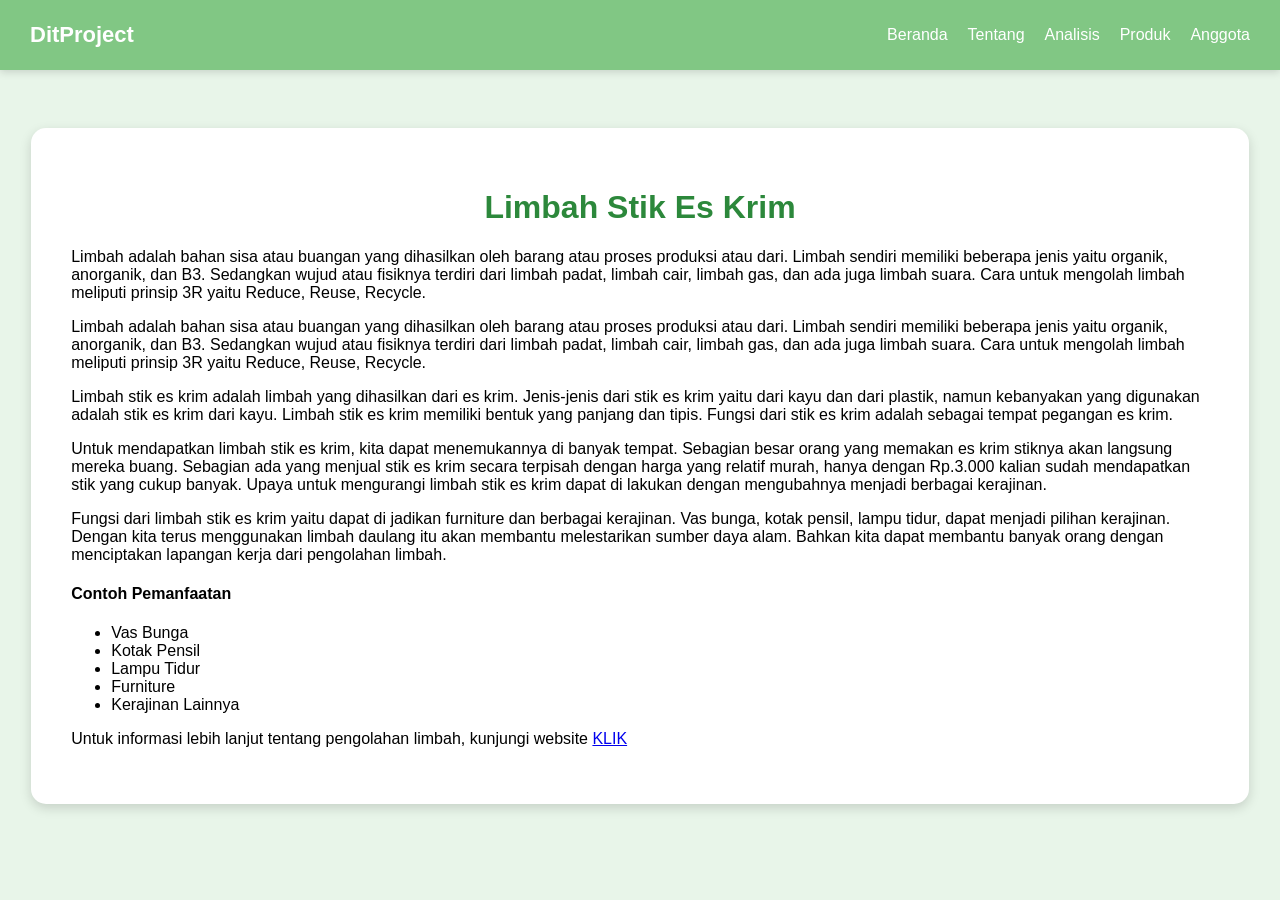
<file: link kolaborasi/bahasa-indonesia.html>
<!DOCTYPE html>
<html lang="en">
<head>
    <meta charset="UTF-8">
    <meta name="viewport" content="width=device-width, initial-scale=1.0">
    <title>Bahasa Indonesia</title>
    <link rel="stylesheet" href="../link kolaborasi css/indonesia.css">
</head>
<body>

<!-- NAVBAR -->
<header class="navbar">
    <div class="navbar-logo">DitProject</div>

    <nav class="navbar-menu">
        <ul>
            <li><a href="#Beranda">Beranda</a></li>
            <li><a href="#Tentang">Tentang</a></li>
            <li><a href="#Analisis">Analisis</a></li>
            <li><a href="#Produk">Produk</a></li>
            <li><a href="#Anggota">Anggota</a></li>
        </ul>
    </nav>
</header>

<section id="Beranda"></section>
<section id="Tentang"></section>
<section id="Analisis"></section>
<section id="Produk"></section>
<section id="Anggota"></section>

<!-- KONTEN -->
<div class="content-wrapper">
    <h1 style="text-align:center; color:#2c883b;">Limbah Stik Es Krim</h1>

    <p>Limbah adalah bahan sisa atau buangan yang dihasilkan oleh barang atau proses produksi atau dari. Limbah sendiri memiliki beberapa jenis yaitu organik, anorganik, dan B3. Sedangkan wujud atau fisiknya terdiri dari limbah padat, limbah cair, limbah gas, dan ada juga limbah suara. Cara untuk mengolah limbah meliputi prinsip 3R yaitu Reduce, Reuse, Recycle.</p>

    <p>Limbah adalah bahan sisa atau buangan yang dihasilkan oleh barang atau proses produksi atau dari. Limbah sendiri memiliki beberapa jenis yaitu organik, anorganik, dan B3. Sedangkan wujud atau fisiknya terdiri dari limbah padat, limbah cair, limbah gas, dan ada juga limbah suara. Cara untuk mengolah limbah meliputi prinsip 3R yaitu Reduce, Reuse, Recycle.</p>

    <p>Limbah stik es krim adalah limbah yang dihasilkan dari es krim. Jenis-jenis dari stik es krim yaitu dari kayu dan dari plastik, namun kebanyakan yang digunakan adalah stik es krim dari kayu. Limbah stik es krim memiliki bentuk yang panjang dan tipis. Fungsi dari stik es krim adalah sebagai tempat pegangan es krim.</p>

    <p>Untuk mendapatkan limbah stik es krim, kita dapat menemukannya di banyak tempat. Sebagian besar orang yang memakan es krim stiknya akan langsung mereka buang. Sebagian ada yang menjual stik es krim secara terpisah dengan harga yang relatif murah, hanya dengan Rp.3.000 kalian sudah mendapatkan stik yang cukup banyak. Upaya untuk mengurangi limbah stik es krim dapat di lakukan dengan mengubahnya menjadi berbagai kerajinan.</p>

    <p>Fungsi dari limbah stik es krim yaitu dapat di jadikan furniture dan berbagai kerajinan. Vas bunga, kotak pensil, lampu tidur, dapat menjadi pilihan kerajinan. Dengan kita terus menggunakan limbah daulang itu akan membantu melestarikan sumber daya alam. Bahkan kita dapat membantu banyak orang dengan menciptakan lapangan kerja dari pengolahan limbah.</p>

    <h4>Contoh Pemanfaatan</h4>
    <ul>
        <li>Vas Bunga</li>
        <li>Kotak Pensil</li>
        <li>Lampu Tidur</li>
        <li>Furniture</li>
        <li>Kerajinan Lainnya</li>
    </ul>

    <p>Untuk informasi lebih lanjut tentang pengolahan limbah, kunjungi website <a href="https://www.menlhk.go.id/">KLIK</a></p>
</div>

</body>
</html>
</file>
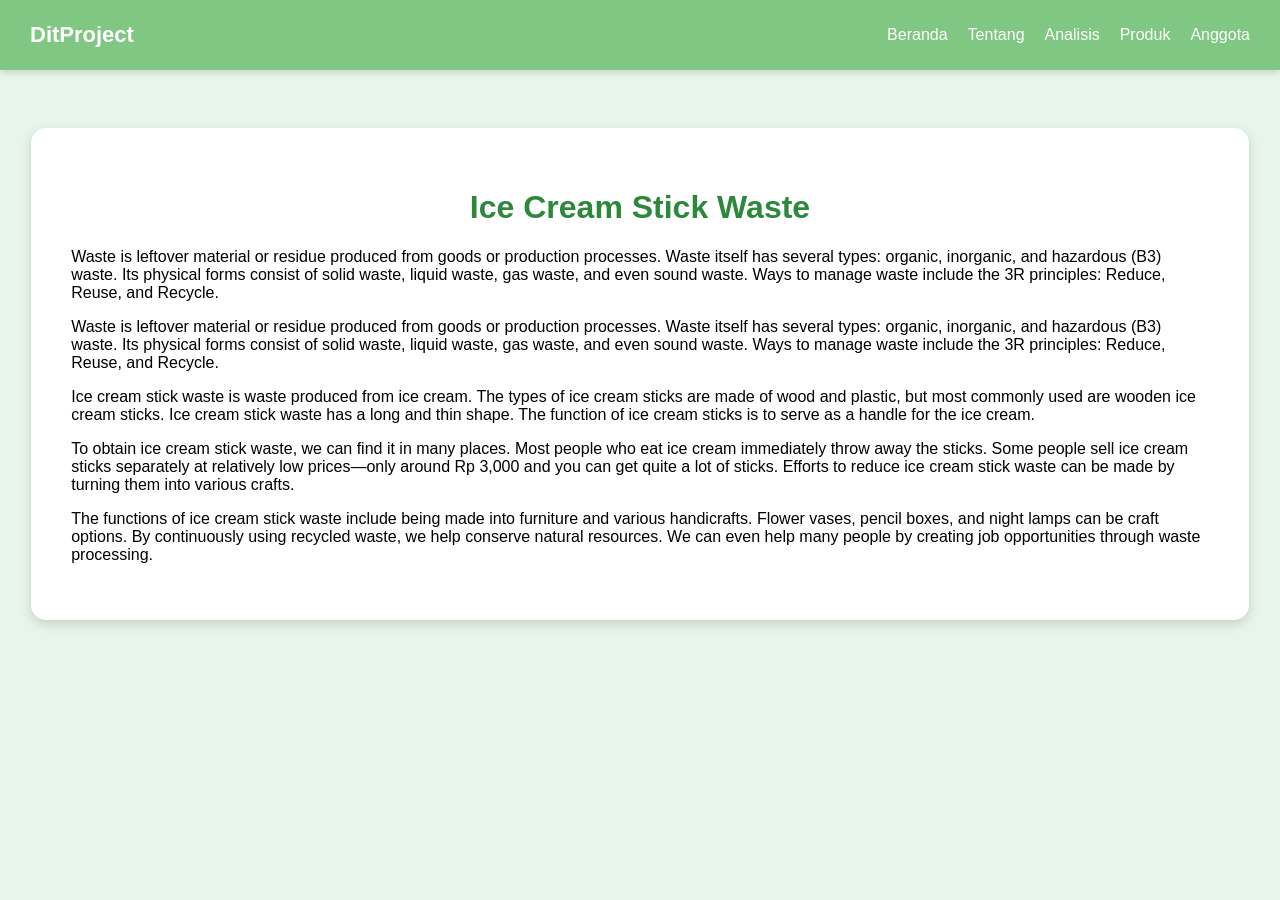
<file: link kolaborasi/bahasa-inggris.html>
<!DOCTYPE html>
<html lang="en">
<head>
    <meta charset="UTF-8">
    <meta name="viewport" content="width=device-width, initial-scale=1.0">
    <link rel="stylesheet" href="../link kolaborasi css/inggris.css">
    <title>Bahasa Inggris</title>
</head>
<body>
    <!-- NAVBAR -->
<header class="navbar">
    <div class="navbar-logo">DitProject</div>

    <nav class="navbar-menu">
        <ul>
            <li><a href="#Beranda">Beranda</a></li>
            <li><a href="#Tentang">Tentang</a></li>
            <li><a href="#Analisis">Analisis</a></li>
            <li><a href="#Produk">Produk</a></li>
            <li><a href="#Anggota">Anggota</a></li>
        </ul>
    </nav>
</header>

<section id="Beranda"></section>
<section id="Tentang"></section>
<section id="Analisis"></section>
<section id="Produk"></section>
<section id="Anggota"></section>

<div class="content-wrapper">
    <h1 style="text-align:center; color:#2c883b;">Ice Cream Stick Waste</h1>

<p>Waste is leftover material or residue produced from goods or production processes. Waste itself has several types: organic, inorganic, and hazardous (B3) waste. Its physical forms consist of solid waste, liquid waste, gas waste, and even sound waste. Ways to manage waste include the 3R principles: Reduce, Reuse, and Recycle.</p>

<p>Waste is leftover material or residue produced from goods or production processes. Waste itself has several types: organic, inorganic, and hazardous (B3) waste. Its physical forms consist of solid waste, liquid waste, gas waste, and even sound waste. Ways to manage waste include the 3R principles: Reduce, Reuse, and Recycle.</p>

<p>Ice cream stick waste is waste produced from ice cream. The types of ice cream sticks are made of wood and plastic, but most commonly used are wooden ice cream sticks. Ice cream stick waste has a long and thin shape. The function of ice cream sticks is to serve as a handle for the ice cream.</p>

<p>To obtain ice cream stick waste, we can find it in many places. Most people who eat ice cream immediately throw away the sticks. Some people sell ice cream sticks separately at relatively low prices—only around Rp 3,000 and you can get quite a lot of sticks. Efforts to reduce ice cream stick waste can be made by turning them into various crafts.</p>

<p>The functions of ice cream stick waste include being made into furniture and various handicrafts. Flower vases, pencil boxes, and night lamps can be craft options. By continuously using recycled waste, we help conserve natural resources. We can even help many people by creating job opportunities through waste processing.</p>
</body>
</html>
</file>
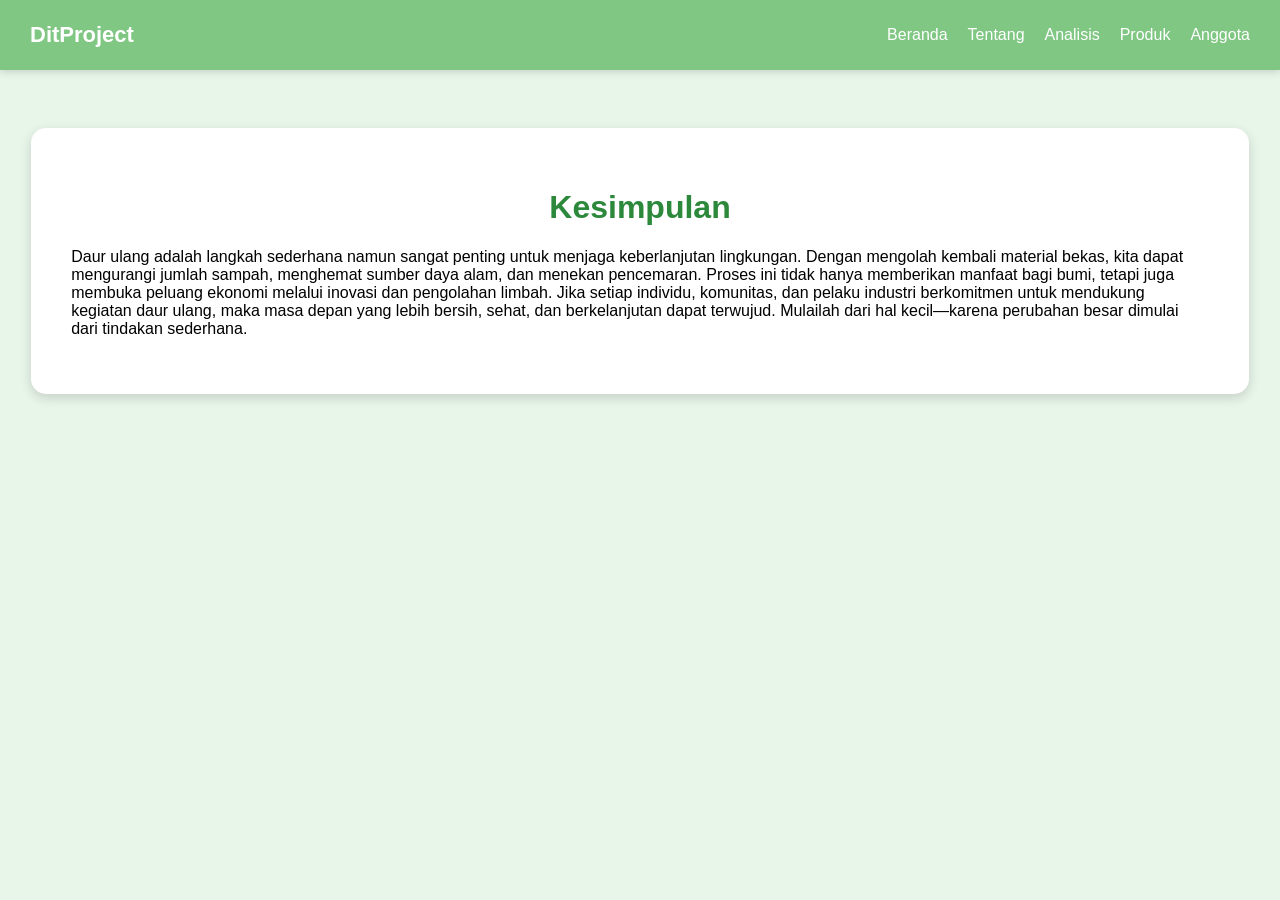
<file: link kolaborasi/kesimpulan.html>
<!DOCTYPE html>
<html lang="en">
<head>
    <meta charset="UTF-8">
    <meta name="viewport" content="width=device-width, initial-scale=1.0">
    <title>Kesimpulan</title>
    <link rel="stylesheet" href="../link kolaborasi css/kesimpulan.css">
</head>
<body>

<!-- NAVBAR -->
<header class="navbar">
    <div class="navbar-logo">DitProject</div>

    <nav class="navbar-menu">
        <ul>
            <li><a href="#Beranda">Beranda</a></li>
            <li><a href="#Tentang">Tentang</a></li>
            <li><a href="#Analisis">Analisis</a></li>
            <li><a href="#Produk">Produk</a></li>
            <li><a href="#Anggota">Anggota</a></li>
        </ul>
    </nav>
</header>

<section id="Beranda"></section>
<section id="Tentang"></section>
<section id="Analisis"></section>
<section id="Produk"></section>
<section id="Anggota"></section>

<!-- KONTEN -->
<div class="content-wrapper">
    <h1 style="text-align:center; color:#2c883b;">Kesimpulan</h1>

    <p>Daur ulang adalah langkah sederhana namun sangat penting untuk menjaga keberlanjutan lingkungan. Dengan mengolah kembali material bekas, kita dapat mengurangi jumlah sampah, menghemat sumber daya alam, dan menekan pencemaran. Proses ini tidak hanya memberikan manfaat bagi bumi, tetapi juga membuka peluang ekonomi melalui inovasi dan pengolahan limbah. Jika setiap individu, komunitas, dan pelaku industri berkomitmen untuk mendukung kegiatan daur ulang, maka masa depan yang lebih bersih, sehat, dan berkelanjutan dapat terwujud. Mulailah dari hal kecil—karena perubahan besar dimulai dari tindakan sederhana.</p>

</div>

</body>
</html>
</file>
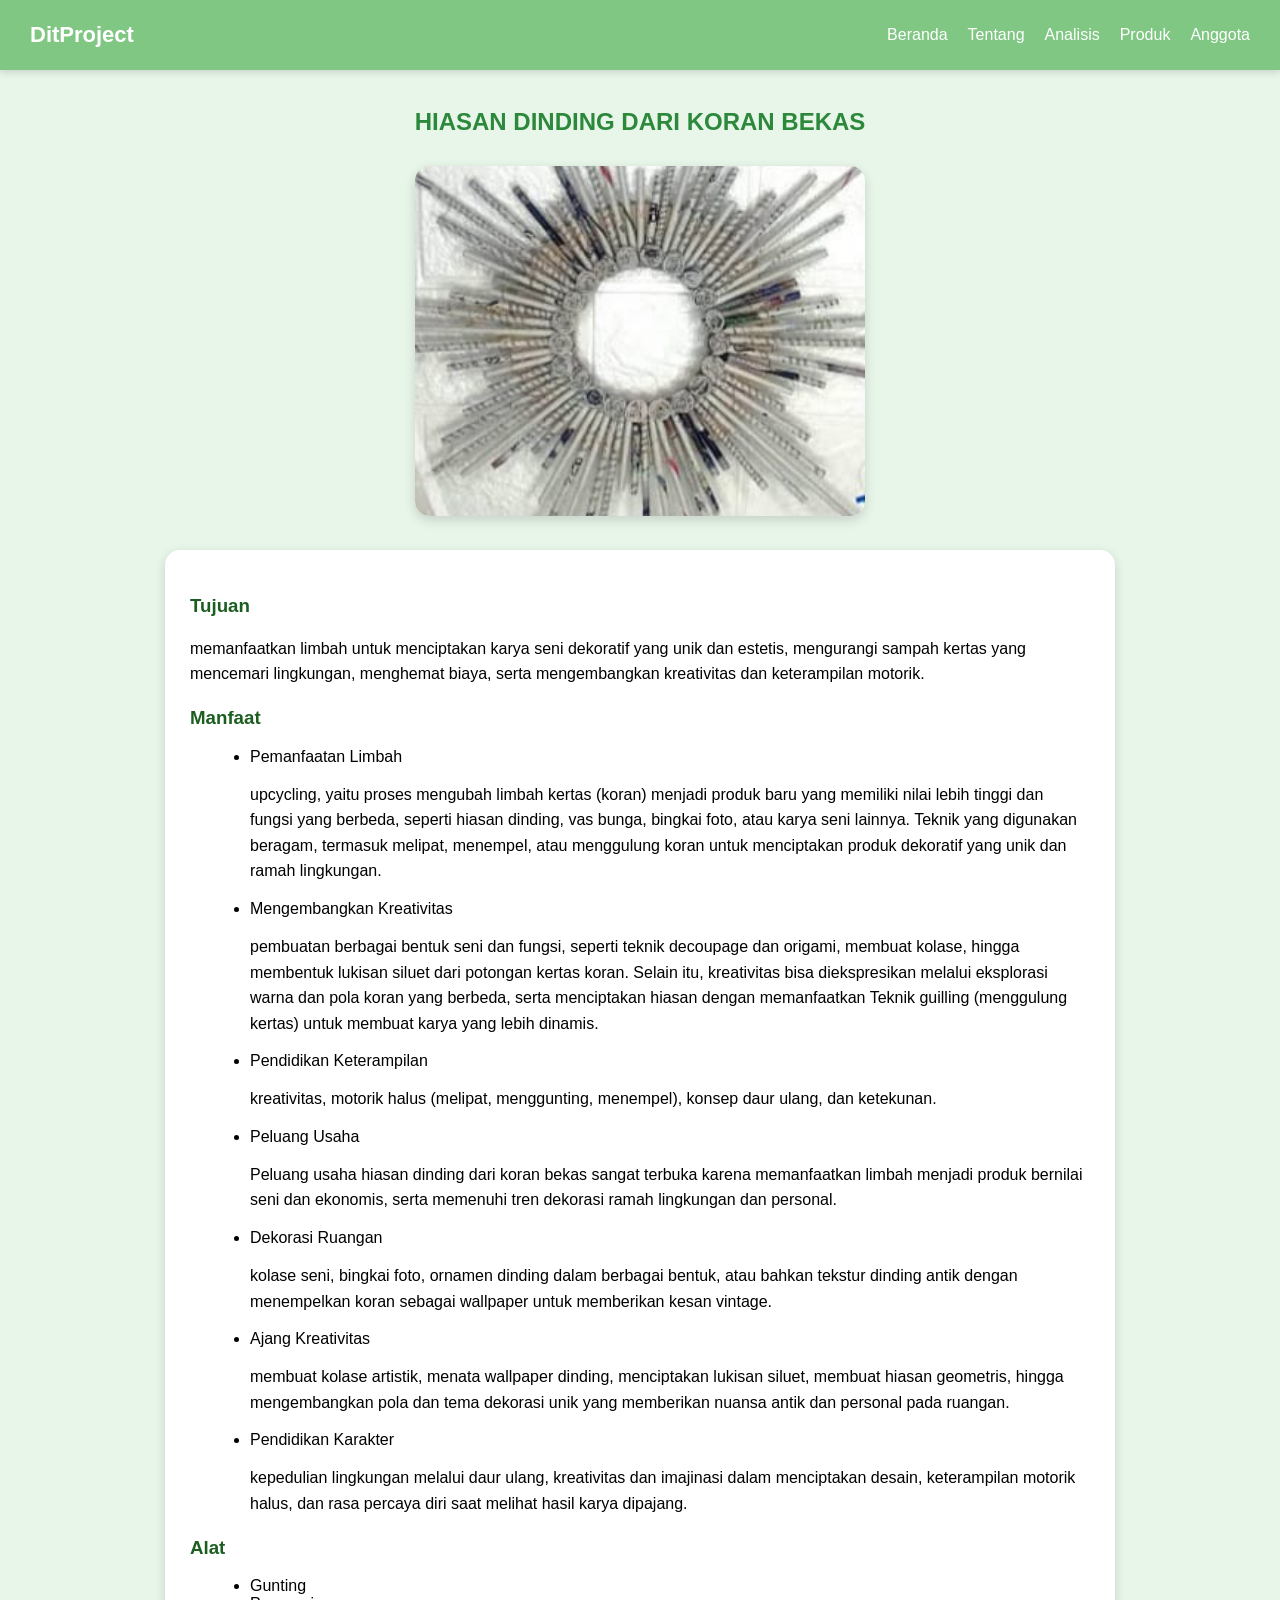
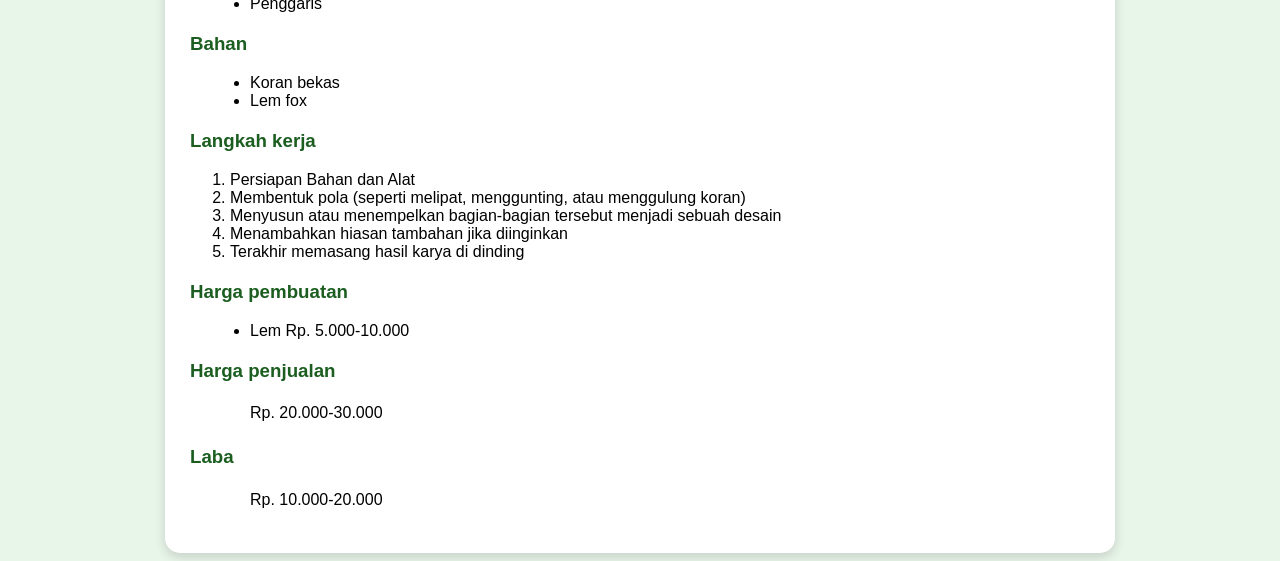
<file: link kolaborasi/koran.html>
<!DOCTYPE html>
<html lang="id">
<head>
    <meta charset="UTF-8">
    <meta name="viewport" content="width=device-width, initial-scale=1.0">
    <title>Hiasan dinding dari koran bekas</title>
    <link rel="stylesheet" href="../link kolaborasi css/koran.css">
</head>

<body>

<!-- NAVBAR -->
<div class="navbar">
    <div class="navbar-logo">DitProject</div>
    <div class="navbar-menu">
        <ul>
            <li><a href="index.html">Beranda</a></li>
            <li><a href="tentang.html">Tentang</a></li>
            <li><a href="analisis.html">Analisis</a></li>
            <li><a href="produk.html">Produk</a></li>
            <li><a href="anggota.html">Anggota</a></li>
        </ul>
    </div>
</div>


<div class="page-container">

    <h2 class="judul-halaman">HIASAN DINDING DARI KORAN BEKAS</h2>

    <div class="gambar-container">
        <img src="../asset/koran.jpeg" class="gambar-projek">
    </div>

    <div class="materi-box">
        <h3>Tujuan</h3>
        <p>
            memanfaatkan limbah untuk menciptakan karya seni dekoratif yang unik dan estetis, mengurangi sampah kertas yang mencemari lingkungan, menghemat biaya, serta mengembangkan kreativitas dan keterampilan motorik.
        </p>

        <h3>Manfaat</h3>
        <ul>
            <li>Pemanfaatan Limbah</li>
            <p>upcycling, yaitu proses mengubah limbah kertas (koran) menjadi produk baru yang memiliki nilai lebih tinggi dan fungsi yang berbeda, seperti hiasan dinding, vas bunga, bingkai foto, atau karya seni lainnya. Teknik yang digunakan beragam, termasuk melipat, menempel, atau menggulung koran untuk menciptakan produk dekoratif yang unik dan ramah lingkungan.</p>
            <li>Mengembangkan Kreativitas</li>
            <p>pembuatan berbagai bentuk seni dan fungsi, seperti teknik decoupage dan origami, membuat kolase, hingga membentuk lukisan siluet dari potongan kertas koran. Selain itu, kreativitas bisa diekspresikan melalui eksplorasi warna dan pola koran yang berbeda, serta menciptakan hiasan dengan memanfaatkan Teknik guilling (menggulung kertas) untuk membuat karya yang lebih dinamis.</p>
            <li>Pendidikan Keterampilan</li>
            <p>kreativitas, motorik halus (melipat, menggunting, menempel), konsep daur ulang, dan ketekunan.</p>
            <li>Peluang Usaha</li>
            <p>Peluang usaha hiasan dinding dari koran bekas sangat terbuka karena memanfaatkan limbah menjadi produk bernilai seni dan ekonomis, serta memenuhi tren dekorasi ramah lingkungan dan personal.</p>
            <li>Dekorasi Ruangan</li>
            <p>kolase seni, bingkai foto, ornamen dinding dalam berbagai bentuk, atau bahkan tekstur dinding antik dengan menempelkan koran sebagai wallpaper untuk memberikan kesan vintage.</p>
            <li>Ajang Kreativitas</li>
            <p>membuat kolase artistik, menata wallpaper dinding, menciptakan lukisan siluet, membuat hiasan geometris, hingga mengembangkan pola dan tema dekorasi unik yang memberikan nuansa antik dan personal pada ruangan.</p>
            <li>Pendidikan Karakter</li>
            <p>kepedulian lingkungan melalui daur ulang, kreativitas dan imajinasi dalam menciptakan desain, keterampilan motorik halus, dan rasa percaya diri saat melihat hasil karya dipajang.</p>
        </ul>

        <h3>Alat</h3>
        <ul>
            <li>Gunting</li>
            <li>Penggaris</li>
        </ul>

        <h3>Bahan</h3>
        <ul>
            <li>Koran bekas</li>
            <li>Lem fox</li>
        </ul>

        <h3>Langkah kerja</h3>
        <ol>
            <li>Persiapan Bahan dan Alat</li>
            <li>Membentuk pola (seperti melipat, menggunting, atau menggulung koran)</li>
            <li>Menyusun atau menempelkan bagian-bagian tersebut menjadi sebuah desain</li>
            <li>Menambahkan hiasan tambahan jika diinginkan</li>
            <li>Terakhir memasang hasil karya di dinding</li>
        </ol>

        <h3>Harga pembuatan</h3>
        <ul>
            <li>Lem Rp. 5.000-10.000</li>
        </ul>
        <h3>Harga penjualan</h3>
        <ul>
            <p>Rp. 20.000-30.000</p>
        </ul>
        <h3>Laba</h3>
        <ul>
            <p>Rp. 10.000-20.000</p>
        </ul>
    </div>

</div>

</body>
</html>
</file>
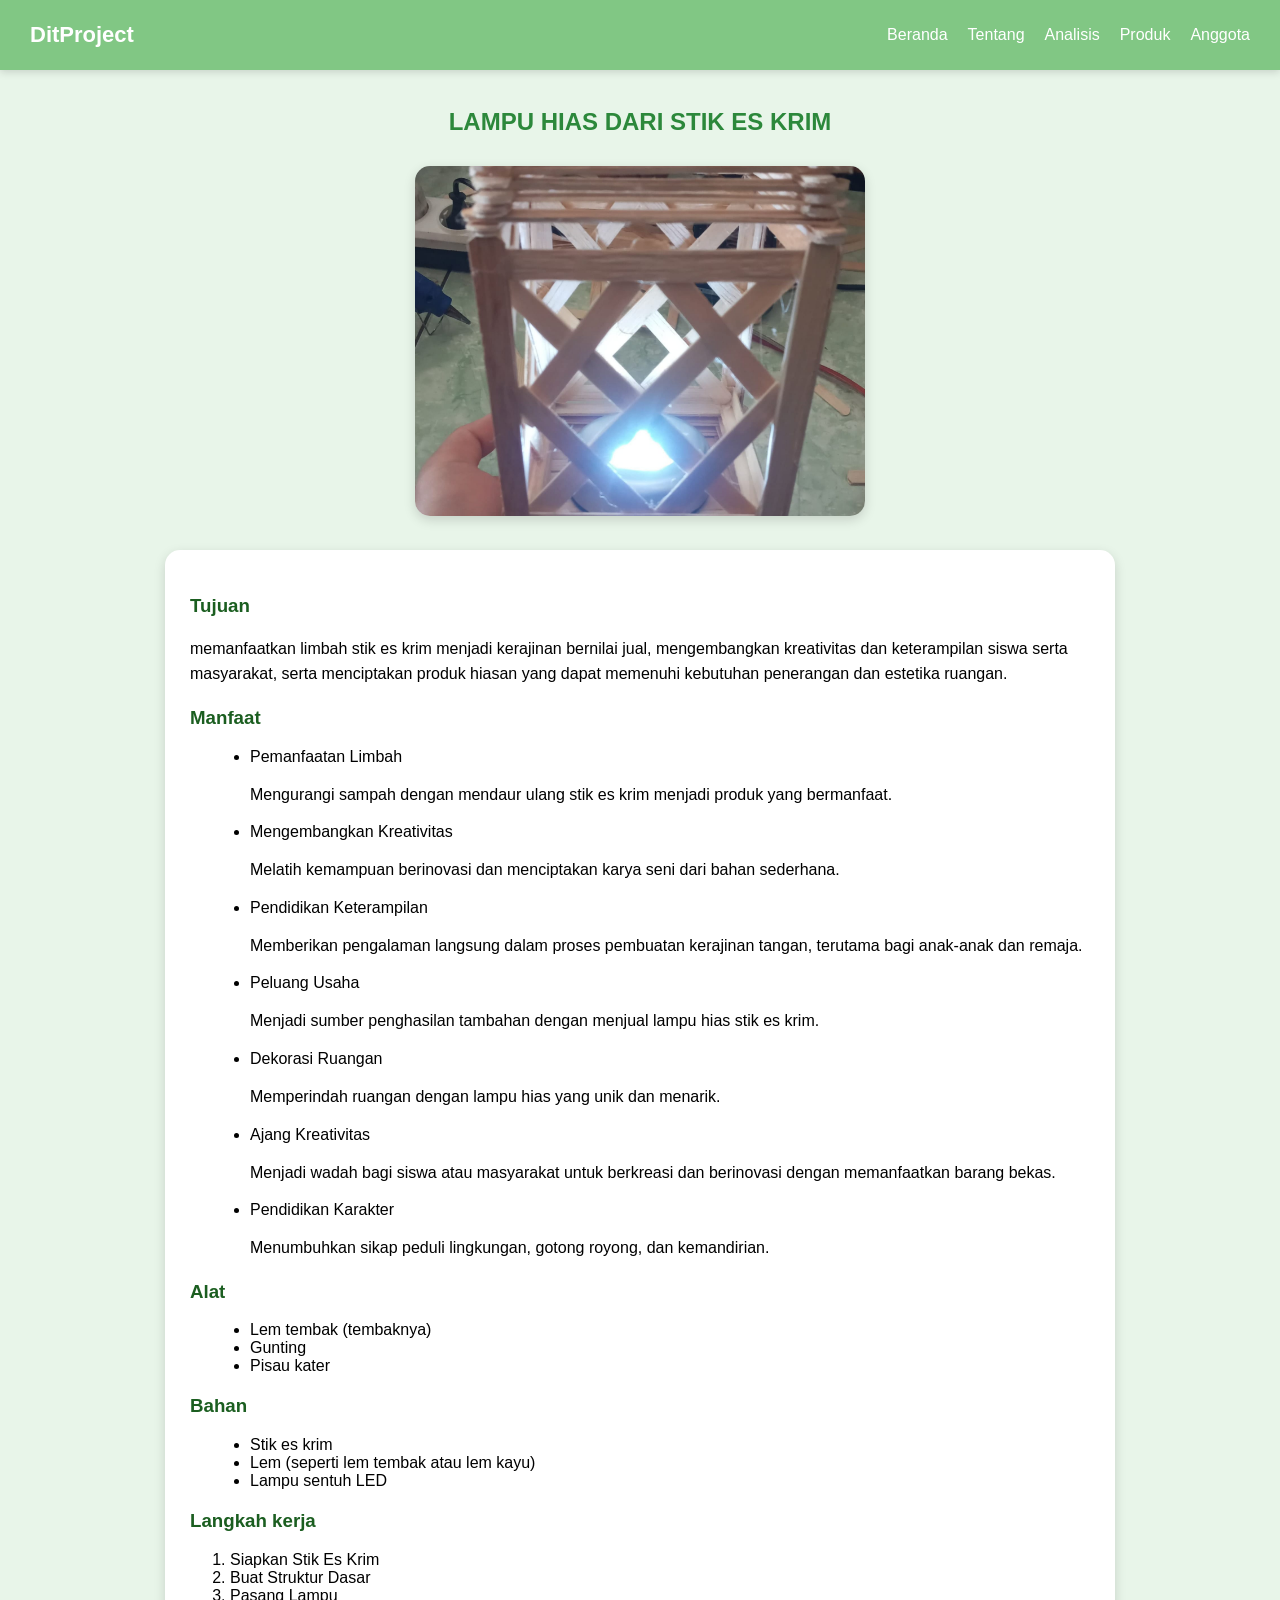
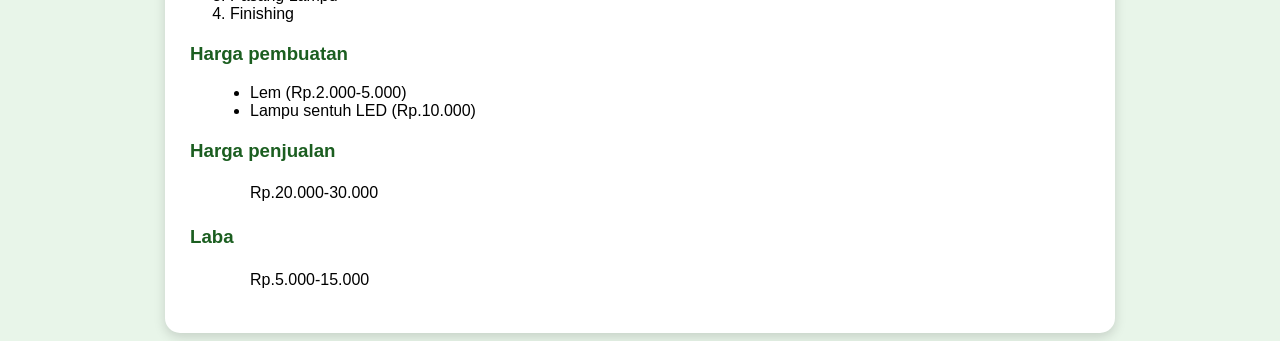
<file: link kolaborasi/lampu.html>
<!DOCTYPE html>
<html lang="id">
<head>
    <meta charset="UTF-8">
    <meta name="viewport" content="width=device-width, initial-scale=1.0">
    <title>Lampu Dari Stik Es Krim</title>
    <link rel="stylesheet" href="../link kolaborasi css/lampu.css">
</head>

<body>

<!-- NAVBAR -->
<div class="navbar">
    <div class="navbar-logo">DitProject</div>
    <div class="navbar-menu">
        <ul>
            <li><a href="index.html">Beranda</a></li>
            <li><a href="tentang.html">Tentang</a></li>
            <li><a href="analisis.html">Analisis</a></li>
            <li><a href="produk.html">Produk</a></li>
            <li><a href="anggota.html">Anggota</a></li>
        </ul>
    </div>
</div>


<div class="page-container">

    <h2 class="judul-halaman">LAMPU HIAS DARI STIK ES KRIM</h2>

    <div class="gambar-container">
        <img src="../asset/lampu.jpg" class="gambar-projek">
    </div>

    <div class="materi-box">
        <h3>Tujuan</h3>
        <p>
            memanfaatkan limbah stik es krim menjadi kerajinan bernilai jual, mengembangkan kreativitas dan keterampilan siswa serta masyarakat, serta menciptakan produk hiasan yang dapat memenuhi kebutuhan penerangan dan estetika ruangan.
        </p>

        <h3>Manfaat</h3>
        <ul>
            <li>Pemanfaatan Limbah</li>
            <p>Mengurangi sampah dengan mendaur ulang stik es krim menjadi produk yang bermanfaat.</p>
            <li>Mengembangkan Kreativitas</li>
            <p>Melatih kemampuan berinovasi dan menciptakan karya seni dari bahan sederhana.</p>
            <li>Pendidikan Keterampilan</li>
            <p>Memberikan pengalaman langsung dalam proses pembuatan kerajinan tangan, terutama bagi anak-anak dan remaja.</p>
            <li>Peluang Usaha</li>
            <p>Menjadi sumber penghasilan tambahan dengan menjual lampu hias stik es krim.</p>
            <li>Dekorasi Ruangan</li>
            <p>Memperindah ruangan dengan lampu hias yang unik dan menarik.</p>
            <li>Ajang Kreativitas</li>
            <p>Menjadi wadah bagi siswa atau masyarakat untuk berkreasi dan berinovasi dengan memanfaatkan barang bekas.</p>
            <li>Pendidikan Karakter</li>
            <p>Menumbuhkan sikap peduli lingkungan, gotong royong, dan kemandirian.</p>
        </ul>

        <h3>Alat</h3>
        <ul>
            <li>Lem tembak (tembaknya)</li>
            <li>Gunting</li>
            <li>Pisau kater</li>
        </ul>

        <h3>Bahan</h3>
        <ul>
            <li>Stik es krim</li>
            <li>Lem (seperti lem tembak atau lem kayu)</li>
            <li>Lampu sentuh LED</li>
        </ul>
        <h3>Langkah kerja</h3>
        <ol>
            <li>Siapkan Stik Es Krim</li>
            <li>Buat Struktur Dasar</li>
            <li>Pasang Lampu</li>
            <li>Finishing</li>
        </ol>
        <h3>Harga pembuatan</h3>
        <ul>
            <li>Lem (Rp.2.000-5.000)</li>
            <li>Lampu sentuh LED (Rp.10.000)</li>
        </ul>
        <h3>Harga penjualan</h3>
        <ul>
            <p>Rp.20.000-30.000</p>
        </ul>
        <h3>Laba</h3>
        <ul>
            <p>Rp.5.000-15.000</p>
        </ul>
    </div>

</div>

</body>
</html>
</file>
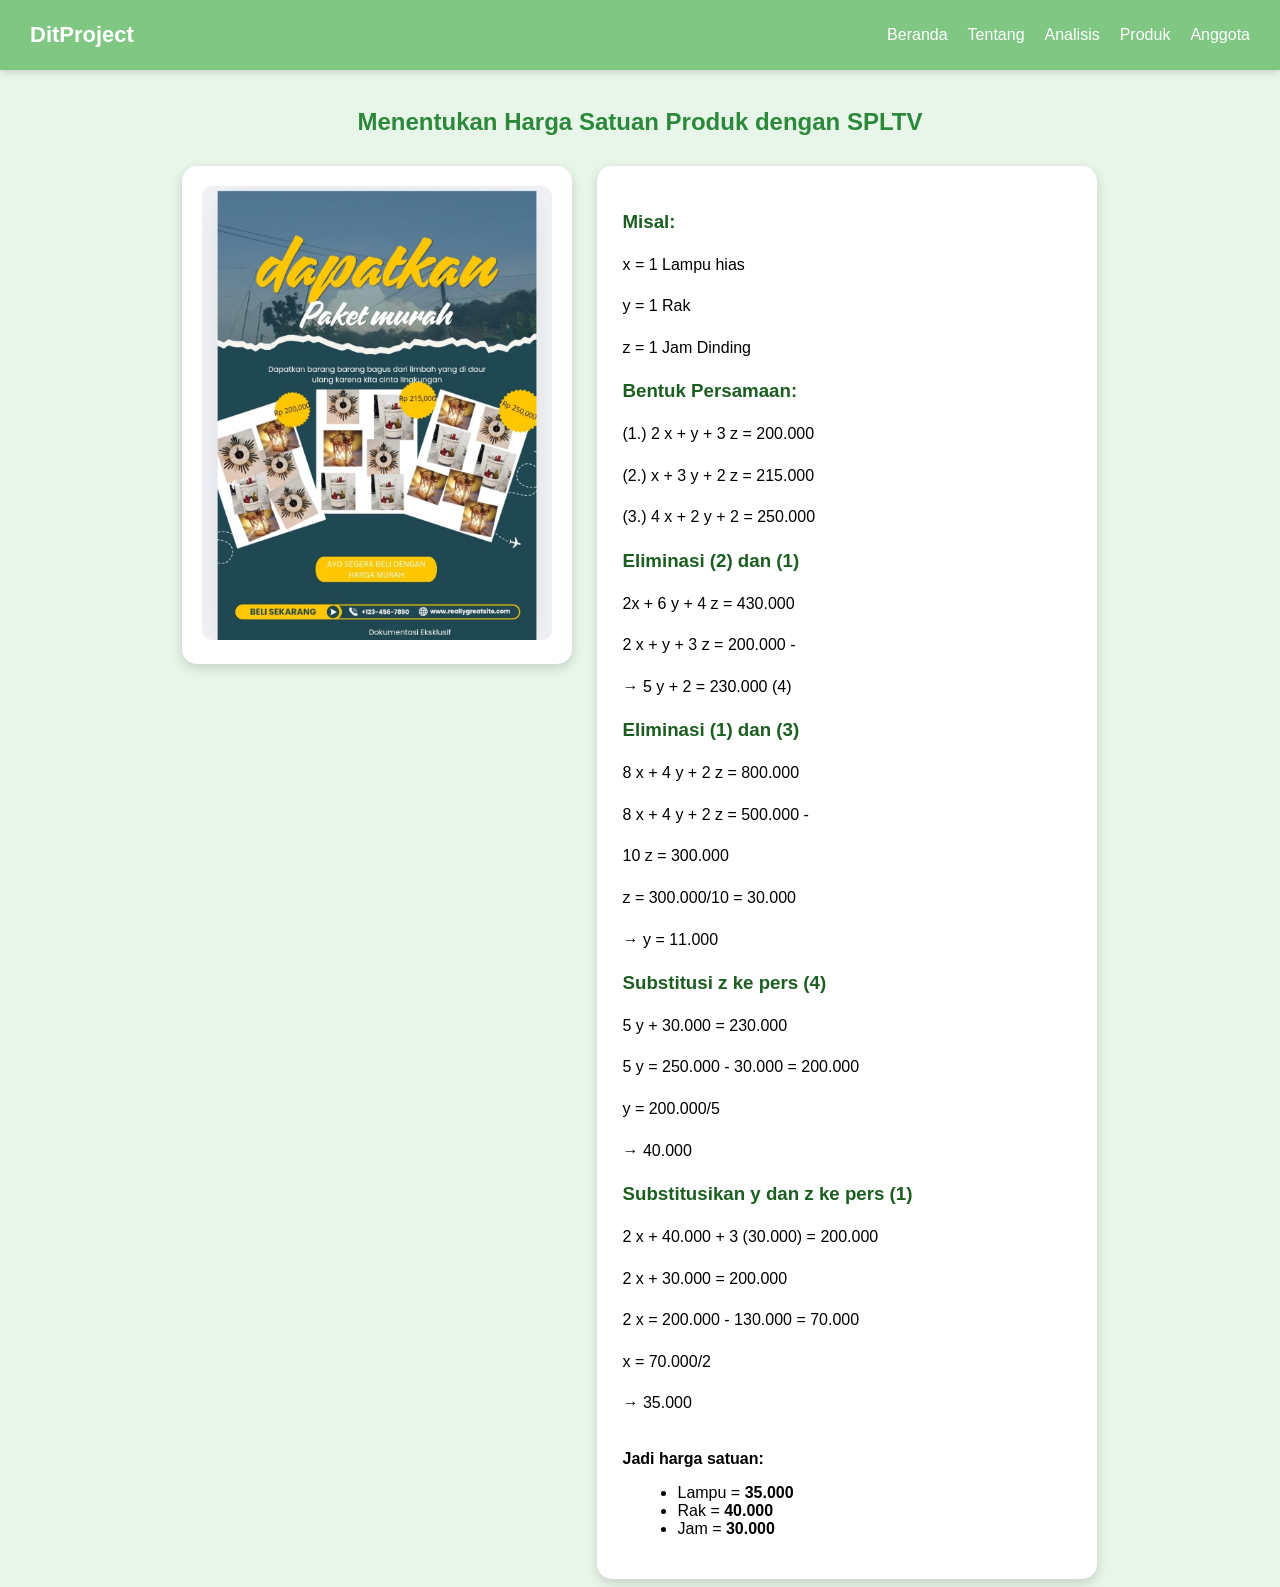
<file: link kolaborasi/matematika.html>
<!DOCTYPE html>
<html lang="en">
<head>
    <meta charset="UTF-8">
    <meta name="viewport" content="width=device-width, initial-scale=1.0">
    <link rel="stylesheet" href="../link kolaborasi css/matematika.css">
    <title>Matematika</title>
</head>
<body>
       <!-- NAVBAR -->
<header class="navbar">
    <div class="navbar-logo">DitProject</div>

    <nav class="navbar-menu">
        <ul>
            <li><a href="#Beranda">Beranda</a></li>
            <li><a href="#Tentang">Tentang</a></li>
            <li><a href="#Analisis">Analisis</a></li>
            <li><a href="#Produk">Produk</a></li>
            <li><a href="#Anggota">Anggota</a></li>
        </ul>
    </nav>
</header>

<section id="Beranda"></section>
<section id="Tentang"></section>
<section id="Analisis"></section>
<section id="Produk"></section>
<section id="Anggota"></section>

<div class="page-container">

    <h2 class="judul-halaman">Menentukan Harga Satuan Produk dengan SPLTV</h2>

    <div class="wrapper">
        
        <!-- Kiri: Gambar Bundle -->
        <div class="bundle-box">
            <img src="../asset/dika-mtk.jpeg" alt="bundling" class="bundle-img">
        </div>

        <!-- Kanan: Penjelasan SPLTV -->
        <div class="materi-box">
            <h3>Misal:</h3>
            <p>x = 1 Lampu hias</p>
            <p>y = 1 Rak</p>
            <p>z = 1 Jam Dinding</p>

            <h3>Bentuk Persamaan:</h3>
            <p>(1.) 2 x + y + 3 z = 200.000</p>
            <p>(2.) x + 3 y + 2 z = 215.000</p>
            <p>(3.) 4 x + 2 y + 2 = 250.000</p>

            <h3>Eliminasi (2) dan (1)</h3>
            <p>2x + 6 y + 4 z = 430.000</p>
            <p>2 x + y + 3 z = 200.000 -</p>
            <p>→ 5 y + 2 = 230.000 (4)</p>

            <h3>Eliminasi (1) dan (3)</h3>
            <p>8 x + 4 y + 2 z = 800.000</p>
            <p>8 x + 4 y + 2 z = 500.000 -</p>
            <p>10 z = 300.000</p>
            <p>z = 300.000/10 = 30.000</p>
            <p>→ y = 11.000</p>

            <h3>Substitusi z ke pers (4)</h3>
            <p>5 y + 30.000 = 230.000</p>
            <p>5 y = 250.000 - 30.000 = 200.000</p>
            <p>y = 200.000/5</p>
            <p>→ 40.000</p>

            <h3>Substitusikan y dan z ke pers (1)</h3>
            <p>2 x + 40.000 + 3 (30.000) = 200.000</p>
            <p>2 x + 30.000 = 200.000</p>
            <p>2 x = 200.000 - 130.000 = 70.000</p>
            <p>x = 70.000/2</p>
            <p>→ 35.000</p>

            <br>
            <strong>Jadi harga satuan:</strong>
            <ul>
                <li>Lampu = <b>35.000</b></li>
                <li>Rak = <b>40.000</b></li>
                <li>Jam = <b>30.000</b></li>
            </ul>
        </div>
    </div>

</div>

</body>
</html>
</file>
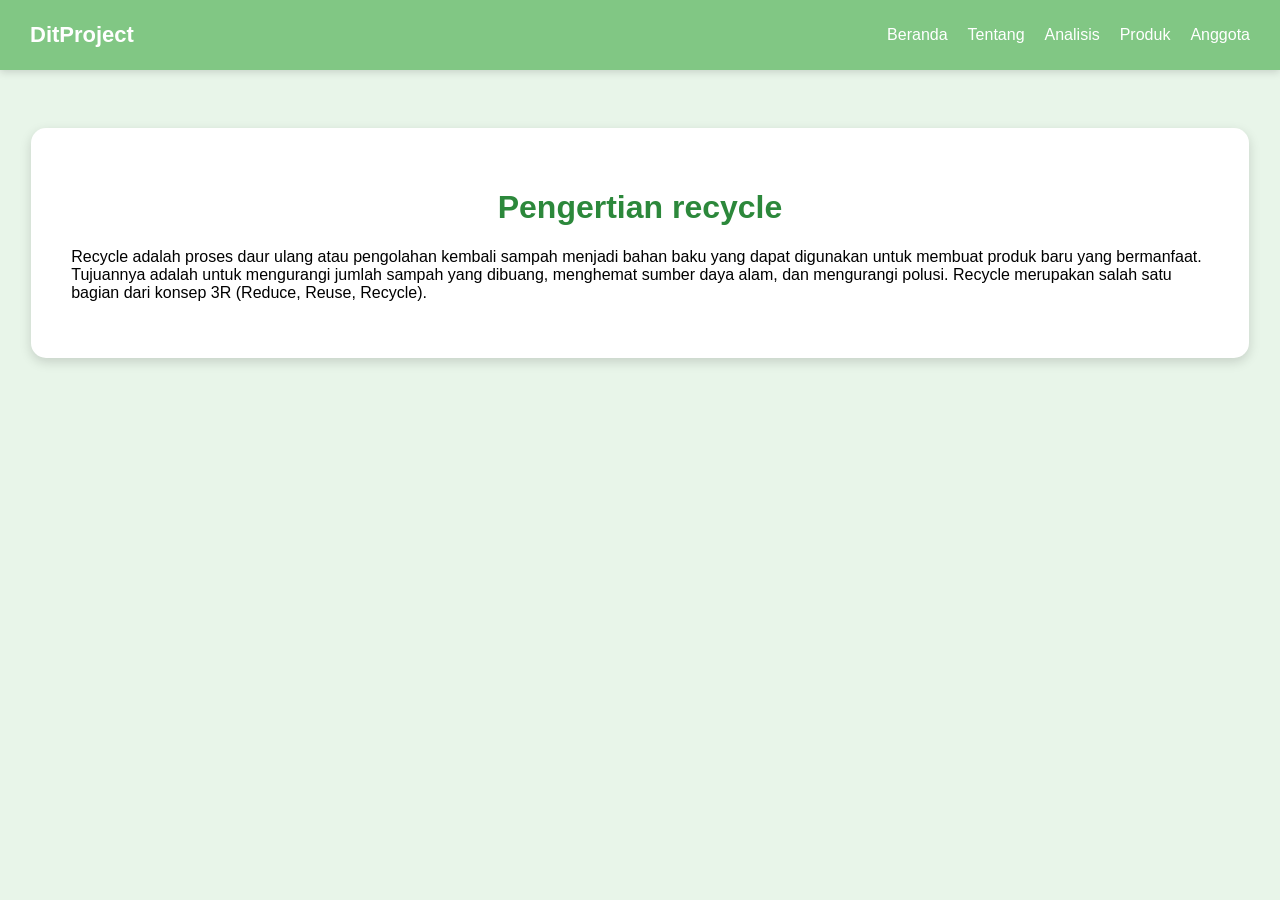
<file: link kolaborasi/pengertian.html>
<!DOCTYPE html>
<html lang="en">
<head>
    <meta charset="UTF-8">
    <meta name="viewport" content="width=device-width, initial-scale=1.0">
    <title>Pengertian</title>
    <link rel="stylesheet" href="../link kolaborasi css/pengertian.css">
</head>
<body>

<!-- NAVBAR -->
<header class="navbar">
    <div class="navbar-logo">DitProject</div>

    <nav class="navbar-menu">
        <ul>
            <li><a href="#Beranda">Beranda</a></li>
            <li><a href="#Tentang">Tentang</a></li>
            <li><a href="#Analisis">Analisis</a></li>
            <li><a href="#Produk">Produk</a></li>
            <li><a href="#Anggota">Anggota</a></li>
        </ul>
    </nav>
</header>

<section id="Beranda"></section>
<section id="Tentang"></section>
<section id="Analisis"></section>
<section id="Produk"></section>
<section id="Anggota"></section>

<!-- KONTEN -->
<div class="content-wrapper">
    <h1 style="text-align:center; color:#2c883b;">Pengertian recycle</h1>

    <p>Recycle adalah proses daur ulang atau pengolahan kembali sampah menjadi bahan baku yang dapat digunakan untuk membuat produk baru yang bermanfaat. Tujuannya adalah untuk mengurangi jumlah sampah yang dibuang, menghemat sumber daya alam, dan mengurangi polusi. Recycle merupakan salah satu bagian dari konsep 3R (Reduce, Reuse, Recycle). </p>

</div>

</body>
</html>
</file>
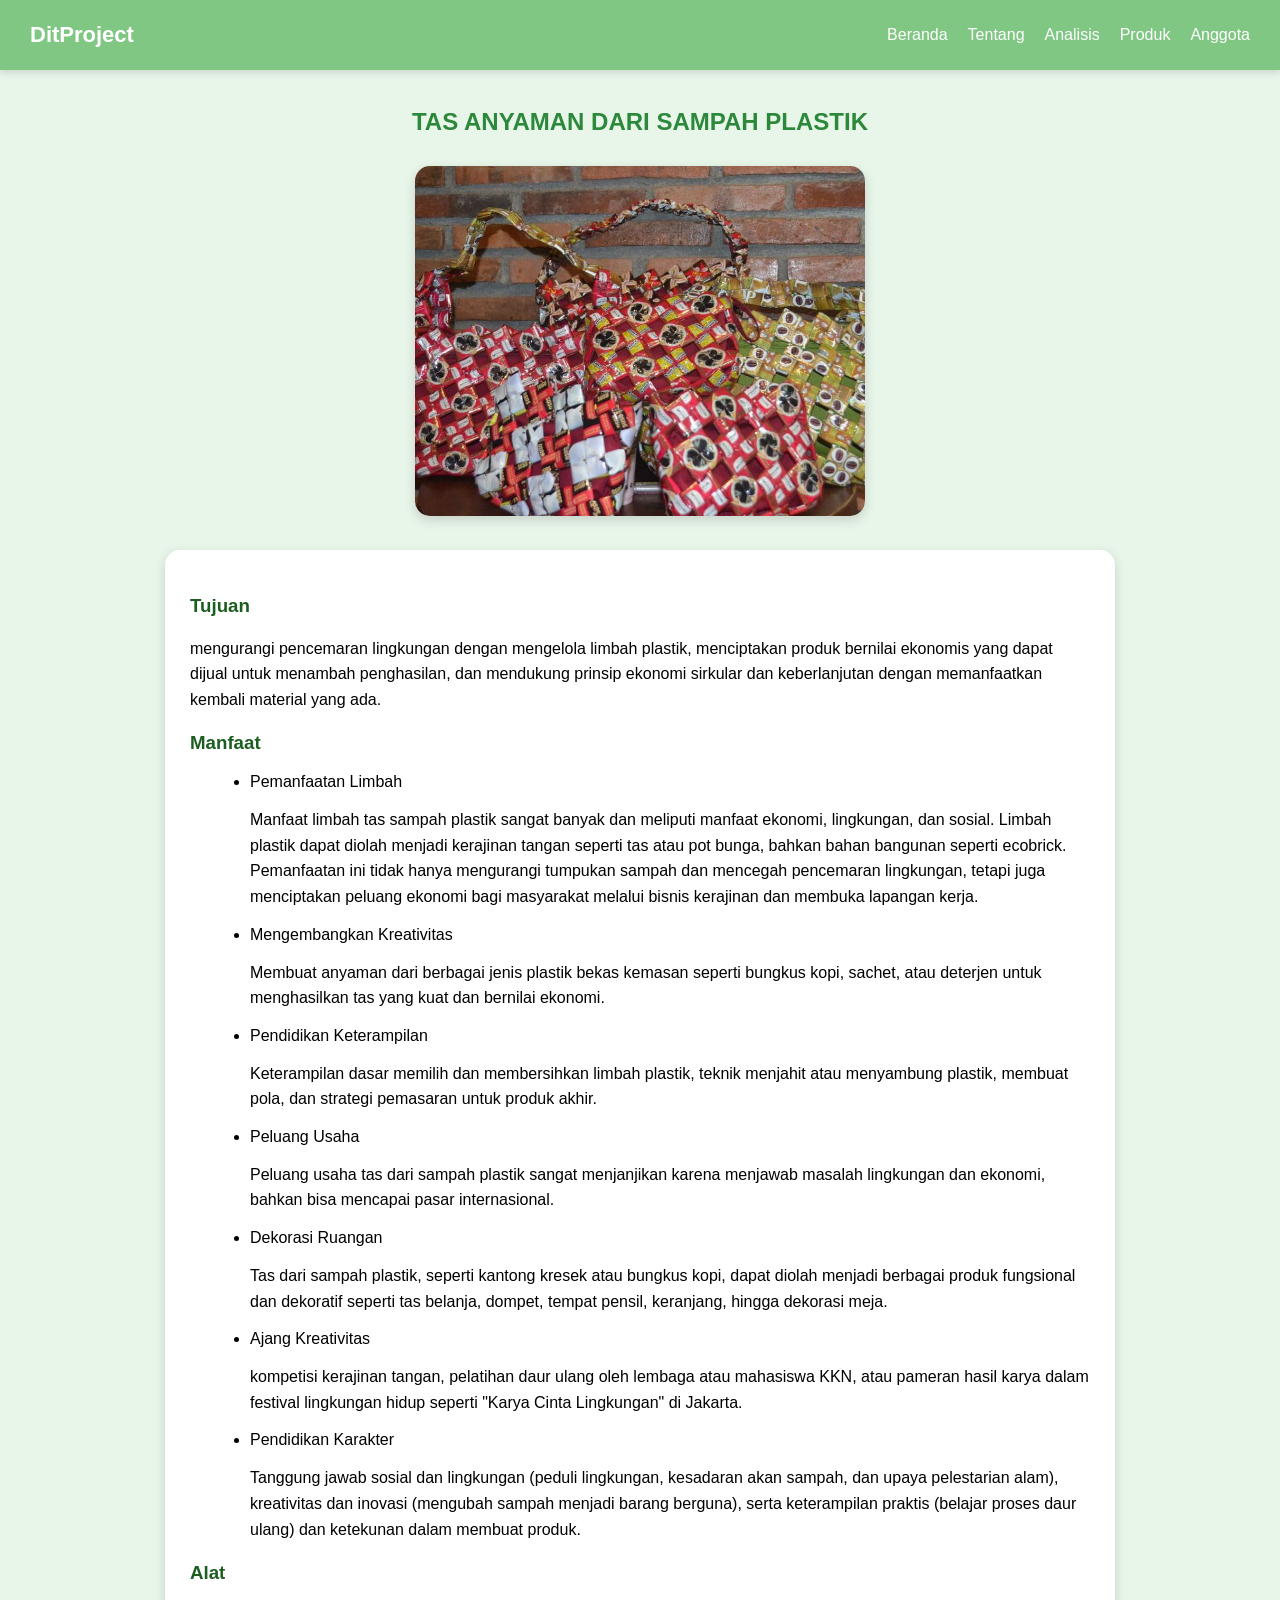
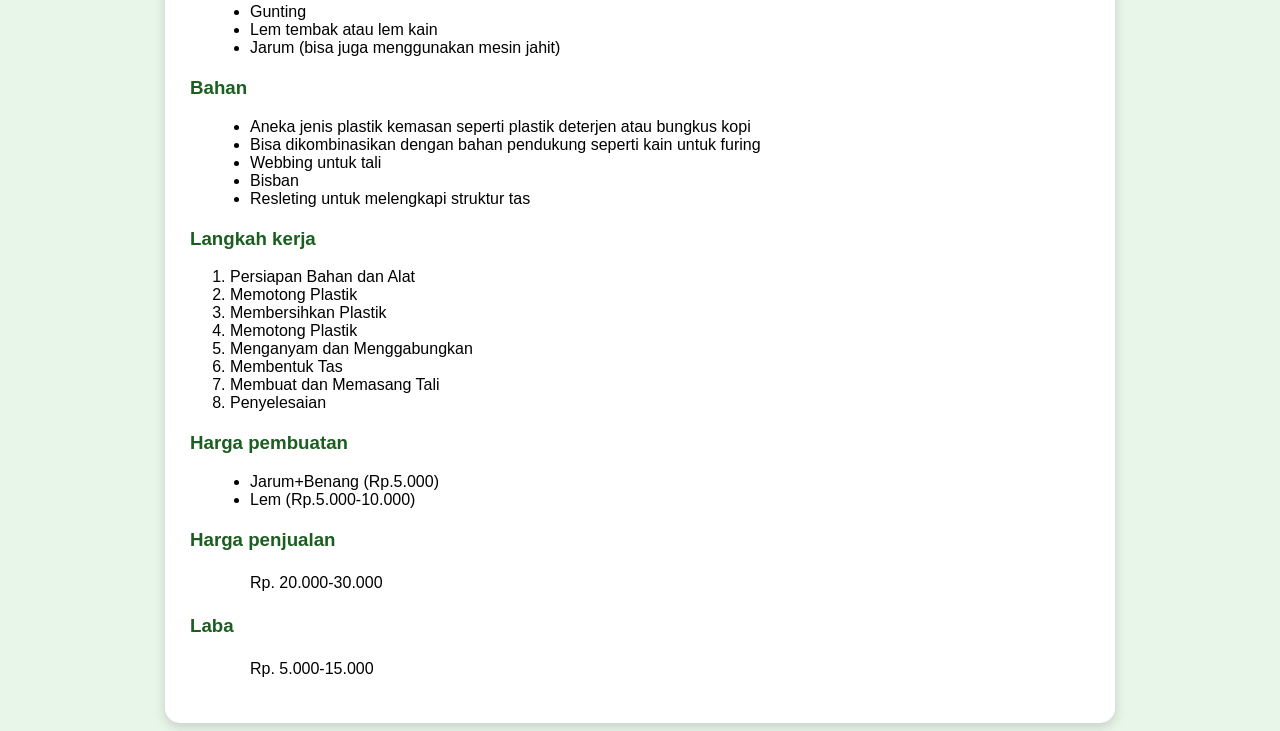
<file: link kolaborasi/tas.html>
<!DOCTYPE html>
<html lang="id">
<head>
    <meta charset="UTF-8">
    <meta name="viewport" content="width=device-width, initial-scale=1.0">
    <title>Tas anyaman dari sampah plastik</title>
    <link rel="stylesheet" href="../link kolaborasi css/tas.css">
</head>

<body>

<!-- NAVBAR -->
<div class="navbar">
    <div class="navbar-logo">DitProject</div>
    <div class="navbar-menu">
        <ul>
            <li><a href="index.html">Beranda</a></li>
            <li><a href="tentang.html">Tentang</a></li>
            <li><a href="analisis.html">Analisis</a></li>
            <li><a href="produk.html">Produk</a></li>
            <li><a href="anggota.html">Anggota</a></li>
        </ul>
    </div>
</div>


<div class="page-container">

    <h2 class="judul-halaman">TAS ANYAMAN DARI SAMPAH PLASTIK</h2>

    <div class="gambar-container">
        <img src="../asset/tas.jpeg" class="gambar-projek">
    </div>

    <div class="materi-box">
        <h3>Tujuan</h3>
        <p>
            mengurangi pencemaran lingkungan dengan mengelola limbah plastik, menciptakan produk bernilai ekonomis yang dapat dijual untuk menambah penghasilan, dan mendukung prinsip ekonomi sirkular dan keberlanjutan dengan memanfaatkan kembali material yang ada.
        </p>

        <h3>Manfaat</h3>
        <ul>
            <li>Pemanfaatan Limbah</li>
            <p>Manfaat limbah tas sampah plastik sangat banyak dan meliputi manfaat ekonomi, lingkungan, dan sosial. Limbah plastik dapat diolah menjadi kerajinan tangan seperti tas atau pot bunga, bahkan bahan bangunan seperti ecobrick. Pemanfaatan ini tidak hanya mengurangi tumpukan sampah dan mencegah pencemaran lingkungan, tetapi juga menciptakan peluang ekonomi bagi masyarakat melalui bisnis kerajinan dan membuka lapangan kerja.</p>
            <li>Mengembangkan Kreativitas</li>
            <p>Membuat anyaman dari berbagai jenis plastik bekas kemasan seperti bungkus kopi, sachet, atau deterjen untuk menghasilkan tas yang kuat dan bernilai ekonomi.</p>
            <li>Pendidikan Keterampilan</li>
            <p>Keterampilan dasar memilih dan membersihkan limbah plastik, teknik menjahit atau menyambung plastik, membuat pola, dan strategi pemasaran untuk produk akhir.</p>
            <li>Peluang Usaha</li>
            <p>Peluang usaha tas dari sampah plastik sangat menjanjikan karena menjawab masalah lingkungan dan ekonomi, bahkan bisa mencapai pasar internasional.</p>
            <li>Dekorasi Ruangan</li>
            <p>Tas dari sampah plastik, seperti kantong kresek atau bungkus kopi, dapat diolah menjadi berbagai produk fungsional dan dekoratif seperti tas belanja, dompet, tempat pensil, keranjang, hingga dekorasi meja.</p>
            <li>Ajang Kreativitas</li>
            <p>kompetisi kerajinan tangan, pelatihan daur ulang oleh lembaga atau mahasiswa KKN, atau pameran hasil karya dalam festival lingkungan hidup seperti "Karya Cinta Lingkungan" di Jakarta.</p>
            <li>Pendidikan Karakter</li>
            <p>Tanggung jawab sosial dan lingkungan (peduli lingkungan, kesadaran akan sampah, dan upaya pelestarian alam), kreativitas dan inovasi (mengubah sampah menjadi barang berguna), serta keterampilan praktis (belajar proses daur ulang) dan ketekunan dalam membuat produk.</p>
        </ul>

        <h3>Alat</h3>
        <ul>
            <li>Gunting</li>
            <li>Lem tembak atau lem kain</li>
            <li>Jarum (bisa juga menggunakan mesin jahit)</li>
        </ul>

        <h3>Bahan</h3>
        <ul>
            <li>Aneka jenis plastik kemasan seperti plastik deterjen atau bungkus kopi</li>
            <li>Bisa dikombinasikan dengan bahan pendukung seperti kain untuk furing</li>
            <li>Webbing untuk tali</li>
            <li>Bisban</li>
            <li>Resleting untuk melengkapi struktur tas</li>
        </ul>

        <h3>Langkah kerja</h3>
        <ol>
            <li>Persiapan Bahan dan Alat</li>
            <li>Memotong Plastik</li>
            <li>Membersihkan Plastik</li>
            <li>Memotong Plastik</li>
            <li>Menganyam dan Menggabungkan</li>
            <li>Membentuk Tas</li>
            <li>Membuat dan Memasang Tali</li>
            <li>Penyelesaian</li>
        </ol>
        <h3>Harga pembuatan</h3>
        <ul>
            <li>Jarum+Benang  (Rp.5.000)</li>
            <li>Lem (Rp.5.000-10.000)</li>
        </ul>
        <h3>Harga penjualan</h3>
        <ul>
            <p>Rp. 20.000-30.000 </p>
        </ul>
        <h3>Laba</h3>
        <ul>
            <p>Rp. 5.000-15.000</p>
        </ul>
    </div>

</div>

</body>
</html>
</file>
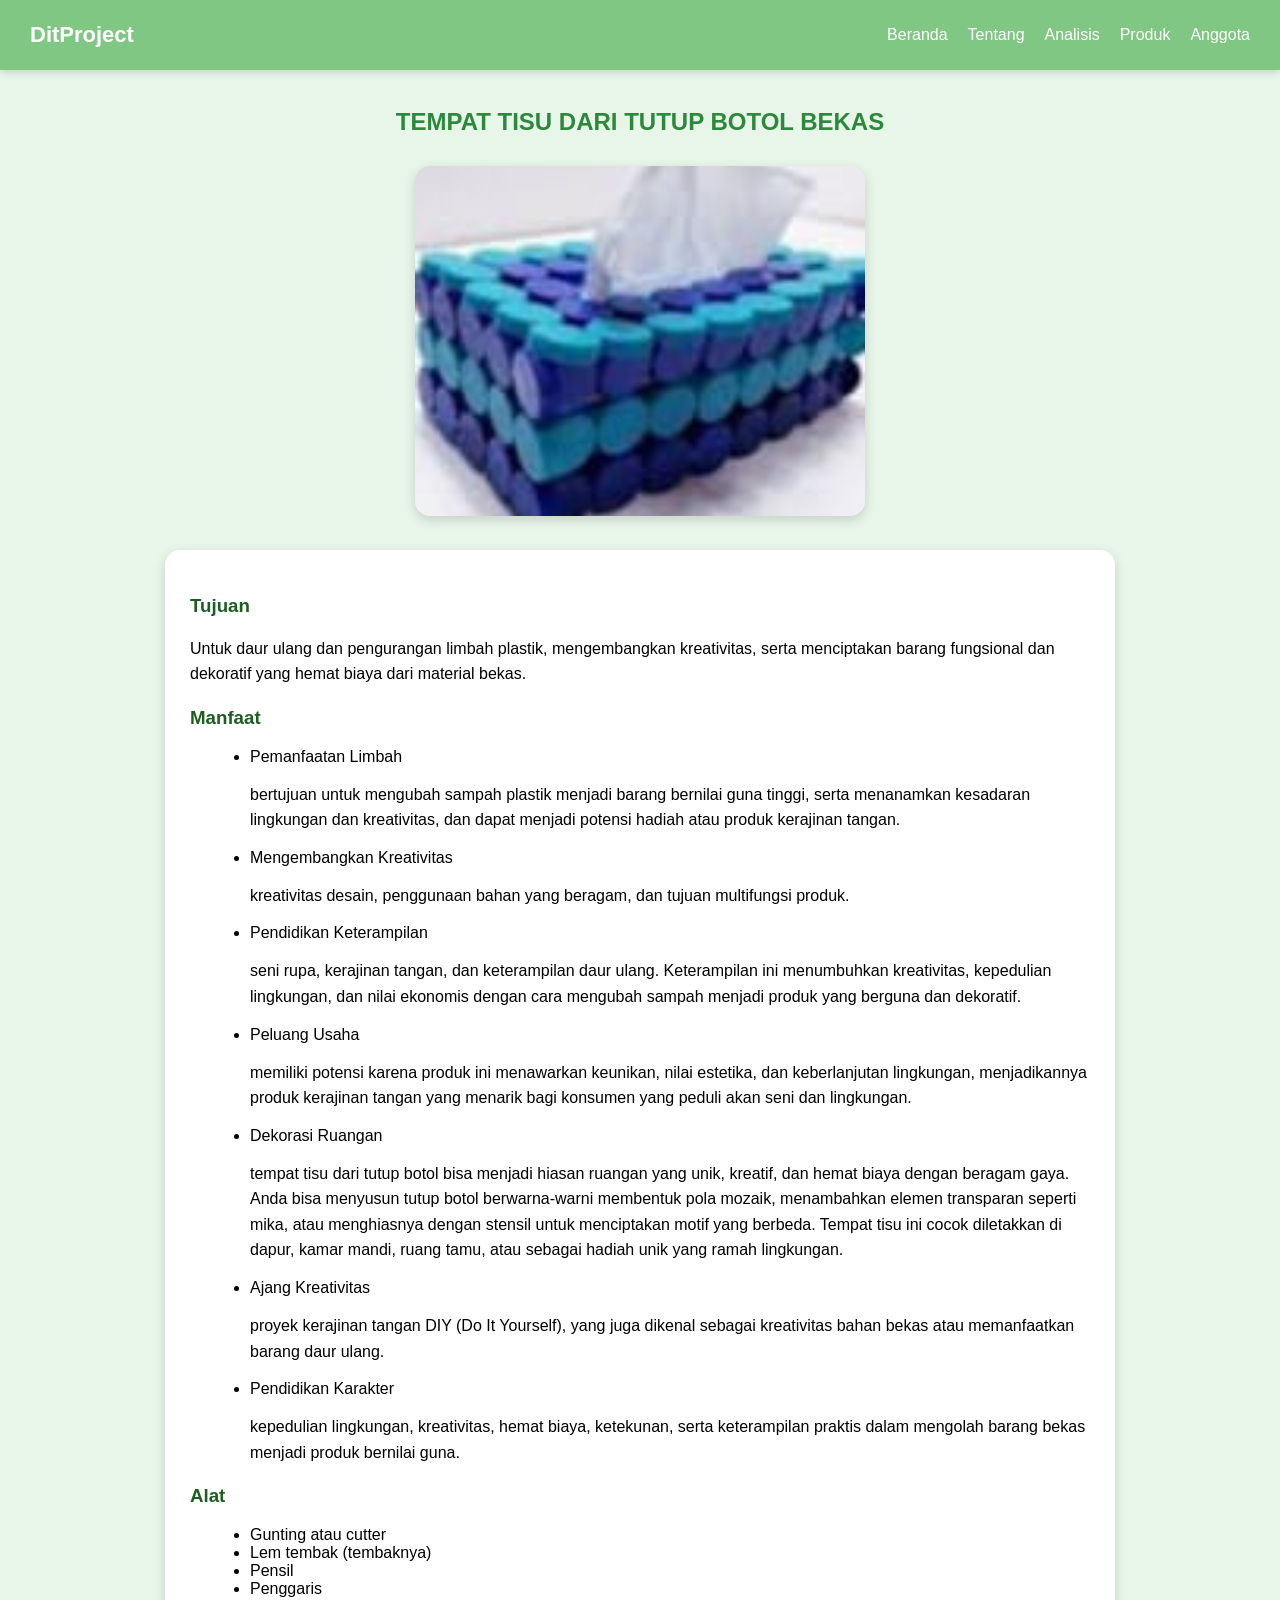
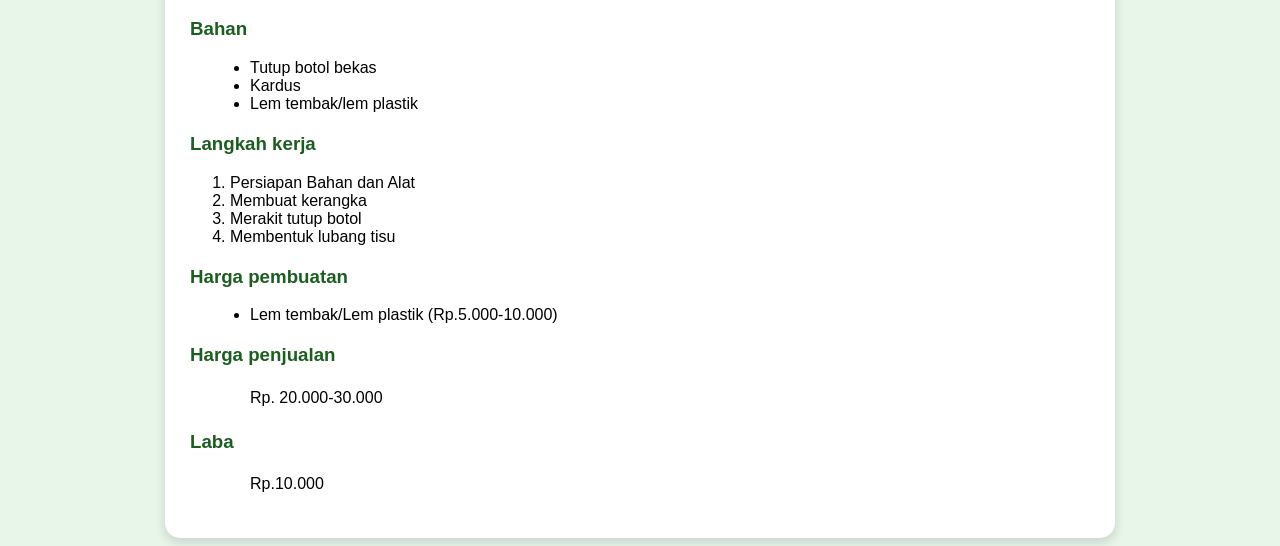
<file: link kolaborasi/tisu.html>
<!DOCTYPE html>
<html lang="id">
<head>
    <meta charset="UTF-8">
    <meta name="viewport" content="width=device-width, initial-scale=1.0">
    <title>Tempat tisu dari tutup botol bekas</title>
    <link rel="stylesheet" href="../link kolaborasi css/tisu.css">
</head>

<body>

<!-- NAVBAR -->
<div class="navbar">
    <div class="navbar-logo">DitProject</div>
    <div class="navbar-menu">
        <ul>
            <li><a href="index.html">Beranda</a></li>
            <li><a href="tentang.html">Tentang</a></li>
            <li><a href="analisis.html">Analisis</a></li>
            <li><a href="produk.html">Produk</a></li>
            <li><a href="anggota.html">Anggota</a></li>
        </ul>
    </div>
</div>


<div class="page-container">

    <h2 class="judul-halaman">TEMPAT TISU DARI TUTUP BOTOL BEKAS</h2>

    <div class="gambar-container">
        <img src="../asset/tisu.jpeg" class="gambar-projek">
    </div>

    <div class="materi-box">
        <h3>Tujuan</h3>
        <p>
           Untuk daur ulang dan pengurangan limbah plastik, mengembangkan kreativitas, serta menciptakan barang fungsional dan dekoratif yang hemat biaya dari material bekas.
        </p>

        <h3>Manfaat</h3>
        <ul>
            <li>Pemanfaatan Limbah</li>
            <p>bertujuan untuk mengubah sampah plastik menjadi barang bernilai guna tinggi, serta menanamkan kesadaran lingkungan dan kreativitas, dan dapat menjadi potensi hadiah atau produk kerajinan tangan.</p>
            <li>Mengembangkan Kreativitas</li>
            <p>kreativitas desain, penggunaan bahan yang beragam, dan tujuan multifungsi produk.</p>
            <li>Pendidikan Keterampilan</li>
            <p>seni rupa, kerajinan tangan, dan keterampilan daur ulang. Keterampilan ini menumbuhkan kreativitas, kepedulian lingkungan, dan nilai ekonomis dengan cara mengubah sampah menjadi produk yang berguna dan dekoratif.</p>
            <li>Peluang Usaha</li>
            <p>memiliki potensi karena produk ini menawarkan keunikan, nilai estetika, dan keberlanjutan lingkungan, menjadikannya produk kerajinan tangan yang menarik bagi konsumen yang peduli akan seni dan lingkungan.</p>
            <li>Dekorasi Ruangan</li>
            <p>tempat tisu dari tutup botol bisa menjadi hiasan ruangan yang unik, kreatif, dan hemat biaya dengan beragam gaya. Anda bisa menyusun tutup botol berwarna-warni membentuk pola mozaik, menambahkan elemen transparan seperti mika, atau menghiasnya dengan stensil untuk menciptakan motif yang berbeda. Tempat tisu ini cocok diletakkan di dapur, kamar mandi, ruang tamu, atau sebagai hadiah unik yang ramah lingkungan.</p>
            <li>Ajang Kreativitas</li>
            <p>proyek kerajinan tangan DIY (Do It Yourself), yang juga dikenal sebagai kreativitas bahan bekas atau memanfaatkan barang daur ulang.</p>
            <li>Pendidikan Karakter</li>
            <p>kepedulian lingkungan, kreativitas, hemat biaya, ketekunan, serta keterampilan praktis dalam mengolah barang bekas menjadi produk bernilai guna.</p>
        </ul>

        <h3>Alat</h3>
        <ul>
            <li>Gunting atau cutter</li>
            <li>Lem tembak (tembaknya)</li>
            <li>Pensil</li>
            <li>Penggaris</li>
        </ul>

        <h3>Bahan</h3>
        <ul>
            <li>Tutup botol bekas</li>
            <li>Kardus</li>
            <li>Lem tembak/lem plastik</li>
        </ul>

        <h3>Langkah kerja</h3>
        <ol>
            <li>Persiapan Bahan dan Alat</li>
            <li>Membuat kerangka</li>
            <li>Merakit tutup botol</li>
            <li>Membentuk lubang tisu</li>
        </ol>

        <h3>Harga pembuatan</h3>
        <ul>
            <li>Lem tembak/Lem plastik (Rp.5.000-10.000)</li>
        </ul>
        <h3>Harga penjualan</h3>
        <ul>
            <p>Rp. 20.000-30.000</p>
        </ul>
        <h3>Laba</h3>
        <ul>
            <p>Rp.10.000</p>
        </ul>
    </div>

</div>

</body>
</html>
</file>
<file: link kolaborasi css/indonesia.css>
/* NAVBAR */
.navbar {
    background-color: #81C784;
    height: 70px;
    width: 100%;
    padding: 0 30px;

    display: flex;
    justify-content: space-between;
    align-items: center;

    position: fixed;
    top: 0;
    left: 0;

    box-shadow: 0 2px 8px rgba(0,0,0,0.15);
    z-index: 9999;
    box-sizing: border-box;
}

.navbar-logo {
    white-space: nowrap;
    font-size: 22px;
    font-weight: bold;
    color: #fff;
    margin-right: 20px;
}

.navbar-menu ul {
    display: flex;
    list-style: none;
    padding: 0;
    margin: 0;
    gap: 20px;
}

.navbar-menu a {
    text-decoration: none;
    color: white;
    font-weight: 500;
    transition: 0.3s;
}

.navbar-menu a:hover {
    color: #1B5E20;
}

/* AGAR ANCHOR TIDAK TERSEMBUNYI DI BAWAH NAVBAR */
section {
    scroll-margin-top: 90px;
}

body {
    background: #E8F5E9;
    font-family: Arial, sans-serif;
    padding-top: 80px;
}

/* ISI */
.content-wrapper {
    background: #ffffff;
    padding: 40px;
    margin: 40px auto;
    width: 90%;
    border-radius: 15px;
    box-shadow: 0 4px 12px rgba(0,0,0,0.15);
}

/* FOOTER */
.footer {
    background-color: #81C784;
    color: #E8F5E9;
    padding: 40px 60px;
}

.footer-container {
    display: flex;
    justify-content: space-between;
    flex-wrap: wrap;
}

.footer-links li:hover {
    text-decoration: underline;
}
</file>
<file: link kolaborasi css/inggris.css>
/* NAVBAR */
.navbar {
    background-color: #81C784;
    height: 70px;
    width: 100%;
    padding: 0 30px;

    display: flex;
    justify-content: space-between;
    align-items: center;

    position: fixed;
    top: 0;
    left: 0;

    box-shadow: 0 2px 8px rgba(0,0,0,0.15);
    z-index: 9999;
    box-sizing: border-box;
}

.navbar-logo {
    white-space: nowrap;
    font-size: 22px;
    font-weight: bold;
    color: #fff;
    margin-right: 20px;
}

.navbar-menu ul {
    display: flex;
    list-style: none;
    padding: 0;
    margin: 0;
    gap: 20px;
}

.navbar-menu a {
    text-decoration: none;
    color: white;
    font-weight: 500;
    transition: 0.3s;
}

.navbar-menu a:hover {
    color: #1B5E20;
}

/* AGAR ANCHOR TIDAK TERSEMBUNYI DI BAWAH NAVBAR */
section {
    scroll-margin-top: 90px;
}

body {
    background: #E8F5E9;
    font-family: Arial, sans-serif;
    padding-top: 80px;
}

/* ISI */
.content-wrapper {
    background: #ffffff;
    padding: 40px;
    margin: 40px auto;
    width: 90%;
    border-radius: 15px;
    box-shadow: 0 4px 12px rgba(0,0,0,0.15);
}

/* FOOTER */
.footer {
    background-color: #81C784;
    color: #E8F5E9;
    padding: 40px 60px;
}

.footer-container {
    display: flex;
    justify-content: space-between;
    flex-wrap: wrap;
}

.footer-links li:hover {
    text-decoration: underline;
}
</file>
<file: link kolaborasi css/kesimpulan.css>
/* NAVBAR */
.navbar {
    background-color: #81C784;
    height: 70px;
    width: 100%;
    padding: 0 30px;

    display: flex;
    justify-content: space-between;
    align-items: center;

    position: fixed;
    top: 0;
    left: 0;

    box-shadow: 0 2px 8px rgba(0,0,0,0.15);
    z-index: 9999;
    box-sizing: border-box;
}

.navbar-logo {
    white-space: nowrap;
    font-size: 22px;
    font-weight: bold;
    color: #fff;
    margin-right: 20px;
}

.navbar-menu ul {
    display: flex;
    list-style: none;
    padding: 0;
    margin: 0;
    gap: 20px;
}

.navbar-menu a {
    text-decoration: none;
    color: white;
    font-weight: 500;
    transition: 0.3s;
}

.navbar-menu a:hover {
    color: #1B5E20;
}

/* AGAR ANCHOR TIDAK TERSEMBUNYI DI BAWAH NAVBAR */
section {
    scroll-margin-top: 90px;
}

body {
    background: #E8F5E9;
    font-family: Arial, sans-serif;
    padding-top: 80px;
}

/* ISI */
.content-wrapper {
    background: #ffffff;
    padding: 40px;
    margin: 40px auto;
    width: 90%;
    border-radius: 15px;
    box-shadow: 0 4px 12px rgba(0,0,0,0.15);
}

/* FOOTER */
.footer {
    background-color: #81C784;
    color: #E8F5E9;
    padding: 40px 60px;
}

.footer-container {
    display: flex;
    justify-content: space-between;
    flex-wrap: wrap;
}

.footer-links li:hover {
    text-decoration: underline;
}
</file>
<file: link kolaborasi css/koran.css>
/* NAVBAR */
.navbar {
    background-color: #81C784;
    height: 70px;
    width: 100%;
    padding: 0 30px;

    display: flex;
    justify-content: space-between;
    align-items: center;

    position: fixed;
    top: 0;
    left: 0;

    box-shadow: 0 2px 8px rgba(0,0,0,0.15);
    z-index: 9999;
    box-sizing: border-box;
}

.navbar-logo {
    white-space: nowrap;
    font-size: 22px;
    font-weight: bold;
    color: #fff;
    margin-right: 20px;
}

.navbar-menu ul {
    display: flex;
    list-style: none;
    padding: 0;
    margin: 0;
    gap: 20px;
}

.navbar-menu a {
    text-decoration: none;
    color: white;
    font-weight: 500;
    transition: 0.3s;
}

.navbar-menu a:hover {
    color: #1B5E20;
}

/* SPACE */
body {
    background: #E8F5E9;
    font-family: Arial, sans-serif;
    padding-top: 80px;
}

/* PAGE */
.page-container {
    width: 95%;
    margin: auto;
}

.judul-halaman {
    text-align: center;
    margin-bottom: 30px;
    color: #2c883b;
}

/* GAMBAR */
.gambar-container {
    text-align: center;
    margin-bottom: 30px;
}

.gambar-projek {
    width: 450px;
    max-width: 450px;
    max-height: 350px;
    object-fit: cover;
    border-radius: 15px;
    box-shadow: 0 4px 12px rgba(0,0,0,0.15);
}

/* BOX MATERI */
.materi-box {
    background: white;
    padding: 25px;
    width: 90%;
    max-width: 900px;
    margin: auto;
    border-radius: 15px;
    box-shadow: 0 4px 12px rgba(0,0,0,0.15);
}

.materi-box h3 {
    margin-top: 20px;
    color: #1B5E20;
}

.materi-box p {
    line-height: 1.6;
}

.materi-box ul {
    margin-left: 20px;
}
</file>
<file: link kolaborasi css/lampu.css>
/* NAVBAR */
.navbar {
    background-color: #81C784;
    height: 70px;
    width: 100%;
    padding: 0 30px;

    display: flex;
    justify-content: space-between;
    align-items: center;

    position: fixed;
    top: 0;
    left: 0;

    box-shadow: 0 2px 8px rgba(0,0,0,0.15);
    z-index: 9999;
    box-sizing: border-box;
}

.navbar-logo {
    white-space: nowrap;
    font-size: 22px;
    font-weight: bold;
    color: #fff;
    margin-right: 20px;
}

.navbar-menu ul {
    display: flex;
    list-style: none;
    padding: 0;
    margin: 0;
    gap: 20px;
}

.navbar-menu a {
    text-decoration: none;
    color: white;
    font-weight: 500;
    transition: 0.3s;
}

.navbar-menu a:hover {
    color: #1B5E20;
}

/* SPACE */
body {
    background: #E8F5E9;
    font-family: Arial, sans-serif;
    padding-top: 80px;
}

/* PAGE */
.page-container {
    width: 95%;
    margin: auto;
}

.judul-halaman {
    text-align: center;
    margin-bottom: 30px;
    color: #2c883b;
}

/* GAMBAR */
.gambar-container {
    text-align: center;
    margin-bottom: 30px;
}

.gambar-projek {
    width: 450px;
    max-width: 450px;
    max-height: 350px;
    object-fit: cover;
    border-radius: 15px;
    box-shadow: 0 4px 12px rgba(0,0,0,0.15);
}

/* BOX MATERI */
.materi-box {
    background: white;
    padding: 25px;
    width: 90%;
    max-width: 900px;
    margin: auto;
    border-radius: 15px;
    box-shadow: 0 4px 12px rgba(0,0,0,0.15);
}

.materi-box h3 {
    margin-top: 20px;
    color: #1B5E20;
}

.materi-box p {
    line-height: 1.6;
}

.materi-box ul {
    margin-left: 20px;
}
</file>
<file: link kolaborasi css/matematika.css>
/* NAVBAR */
.navbar {
    background-color: #81C784;
    height: 70px;
    width: 100%;
    padding: 0 30px;

    display: flex;
    justify-content: space-between;
    align-items: center;

    position: fixed;
    top: 0;
    left: 0;

    box-shadow: 0 2px 8px rgba(0,0,0,0.15);
    z-index: 9999;
    box-sizing: border-box;
}

.navbar-logo {
    white-space: nowrap;
    font-size: 22px;
    font-weight: bold;
    color: #fff;
    margin-right: 20px;
}

.navbar-menu ul {
    display: flex;
    list-style: none;
    padding: 0;
    margin: 0;
    gap: 20px;
}

.navbar-menu a {
    text-decoration: none;
    color: white;
    font-weight: 500;
    transition: 0.3s;
}

.navbar-menu a:hover {
    color: #1B5E20;
}

/* SPACE */
body {
    background: #E8F5E9;
    font-family: Arial, sans-serif;
    padding-top: 80px;
}

/* PAGE */
.page-container {
    width: 95%;
    margin: auto;
}

.judul-halaman {
    text-align: center;
    margin-bottom: 30px;
    color: #2c883b;
}

/* WRAPPER */
.wrapper {
    display: flex;
    gap: 25px;
    justify-content: center;
    align-items: flex-start;
    flex-wrap: wrap;
}

/* BOX GAMBAR */
.bundle-box {
    background: white;
    padding: 20px;
    border-radius: 15px;
    box-shadow: 0 4px 12px rgba(0,0,0,0.15);
    width: 350px;
}

.bundle-img {
    width: 100%;
    border-radius: 10px;
}

/* BOX MATERI */
.materi-box {
    background: white;
    padding: 25px;
    width: 450px;
    border-radius: 15px;
    box-shadow: 0 4px 12px rgba(0,0,0,0.15);
}

.materi-box h3 {
    margin-top: 20px;
    color: #1B5E20;
}

.materi-box p {
    line-height: 1.6;
}

.materi-box ul {
    margin-left: 15px;
}
</file>
<file: link kolaborasi css/pengertian.css>
/* NAVBAR */
.navbar {
    background-color: #81C784;
    height: 70px;
    width: 100%;
    padding: 0 30px;

    display: flex;
    justify-content: space-between;
    align-items: center;

    position: fixed;
    top: 0;
    left: 0;

    box-shadow: 0 2px 8px rgba(0,0,0,0.15);
    z-index: 9999;
    box-sizing: border-box;
}

.navbar-logo {
    white-space: nowrap;
    font-size: 22px;
    font-weight: bold;
    color: #fff;
    margin-right: 20px;
}

.navbar-menu ul {
    display: flex;
    list-style: none;
    padding: 0;
    margin: 0;
    gap: 20px;
}

.navbar-menu a {
    text-decoration: none;
    color: white;
    font-weight: 500;
    transition: 0.3s;
}

.navbar-menu a:hover {
    color: #1B5E20;
}

/* AGAR ANCHOR TIDAK TERSEMBUNYI DI BAWAH NAVBAR */
section {
    scroll-margin-top: 90px;
}

body {
    background: #E8F5E9;
    font-family: Arial, sans-serif;
    padding-top: 80px;
}

/* ISI */
.content-wrapper {
    background: #ffffff;
    padding: 40px;
    margin: 40px auto;
    width: 90%;
    border-radius: 15px;
    box-shadow: 0 4px 12px rgba(0,0,0,0.15);
}

/* FOOTER */
.footer {
    background-color: #81C784;
    color: #E8F5E9;
    padding: 40px 60px;
}

.footer-container {
    display: flex;
    justify-content: space-between;
    flex-wrap: wrap;
}

.footer-links li:hover {
    text-decoration: underline;
}
</file>
<file: link kolaborasi css/tas.css>
/* NAVBAR */
.navbar {
    background-color: #81C784;
    height: 70px;
    width: 100%;
    padding: 0 30px;

    display: flex;
    justify-content: space-between;
    align-items: center;

    position: fixed;
    top: 0;
    left: 0;

    box-shadow: 0 2px 8px rgba(0,0,0,0.15);
    z-index: 9999;
    box-sizing: border-box;
}

.navbar-logo {
    white-space: nowrap;
    font-size: 22px;
    font-weight: bold;
    color: #fff;
    margin-right: 20px;
}

.navbar-menu ul {
    display: flex;
    list-style: none;
    padding: 0;
    margin: 0;
    gap: 20px;
}

.navbar-menu a {
    text-decoration: none;
    color: white;
    font-weight: 500;
    transition: 0.3s;
}

.navbar-menu a:hover {
    color: #1B5E20;
}
/* SPACE */
body {
    background: #E8F5E9;
    font-family: Arial, sans-serif;
    padding-top: 80px;
}

/* PAGE */
.page-container {
    width: 95%;
    margin: auto;
}

.judul-halaman {
    text-align: center;
    margin-bottom: 30px;
    color: #2c883b;
}

/* GAMBAR */
.gambar-container {
    text-align: center;
    margin-bottom: 30px;
}

.gambar-projek {
    width: 450px;
    max-width: 450px;
    max-height: 350px;
    object-fit: cover;
    border-radius: 15px;
    box-shadow: 0 4px 12px rgba(0,0,0,0.15);
}

/* BOX MATERI */
.materi-box {
    background: white;
    padding: 25px;
    width: 90%;
    max-width: 900px;
    margin: auto;
    border-radius: 15px;
    box-shadow: 0 4px 12px rgba(0,0,0,0.15);
}

.materi-box h3 {
    margin-top: 20px;
    color: #1B5E20;
}

.materi-box p {
    line-height: 1.6;
}

.materi-box ul {
    margin-left: 20px;
}
</file>
<file: link kolaborasi css/tisu.css>
/* NAVBAR */
.navbar {
    background-color: #81C784;
    height: 70px;
    width: 100%;
    padding: 0 30px;

    display: flex;
    justify-content: space-between;
    align-items: center;

    position: fixed;
    top: 0;
    left: 0;

    box-shadow: 0 2px 8px rgba(0,0,0,0.15);
    z-index: 9999;
    box-sizing: border-box;
}

.navbar-logo {
    white-space: nowrap;
    font-size: 22px;
    font-weight: bold;
    color: #fff;
    margin-right: 20px;
}

.navbar-menu ul {
    display: flex;
    list-style: none;
    padding: 0;
    margin: 0;
    gap: 20px;
}

.navbar-menu a {
    text-decoration: none;
    color: white;
    font-weight: 500;
    transition: 0.3s;
}

.navbar-menu a:hover {
    color: #1B5E20;
}

/* SPACE */
body {
    background: #E8F5E9;
    font-family: Arial, sans-serif;
    padding-top: 80px;
}

/* PAGE */
.page-container {
    width: 95%;
    margin: auto;
}

.judul-halaman {
    text-align: center;
    margin-bottom: 30px;
    color: #2c883b;
}

/* GAMBAR */
.gambar-container {
    text-align: center;
    margin-bottom: 30px;
}

.gambar-projek {
    width: 450px;
    max-width: 450px;
    max-height: 350px;
    object-fit: cover;
    border-radius: 15px;
    box-shadow: 0 4px 12px rgba(0,0,0,0.15);
}

/* BOX MATERI */
.materi-box {
    background: white;
    padding: 25px;
    width: 90%;
    max-width: 900px;
    margin: auto;
    border-radius: 15px;
    box-shadow: 0 4px 12px rgba(0,0,0,0.15);
}

.materi-box h3 {
    margin-top: 20px;
    color: #1B5E20;
}

.materi-box p {
    line-height: 1.6;
}

.materi-box ul {
    margin-left: 20px;
}
</file>
